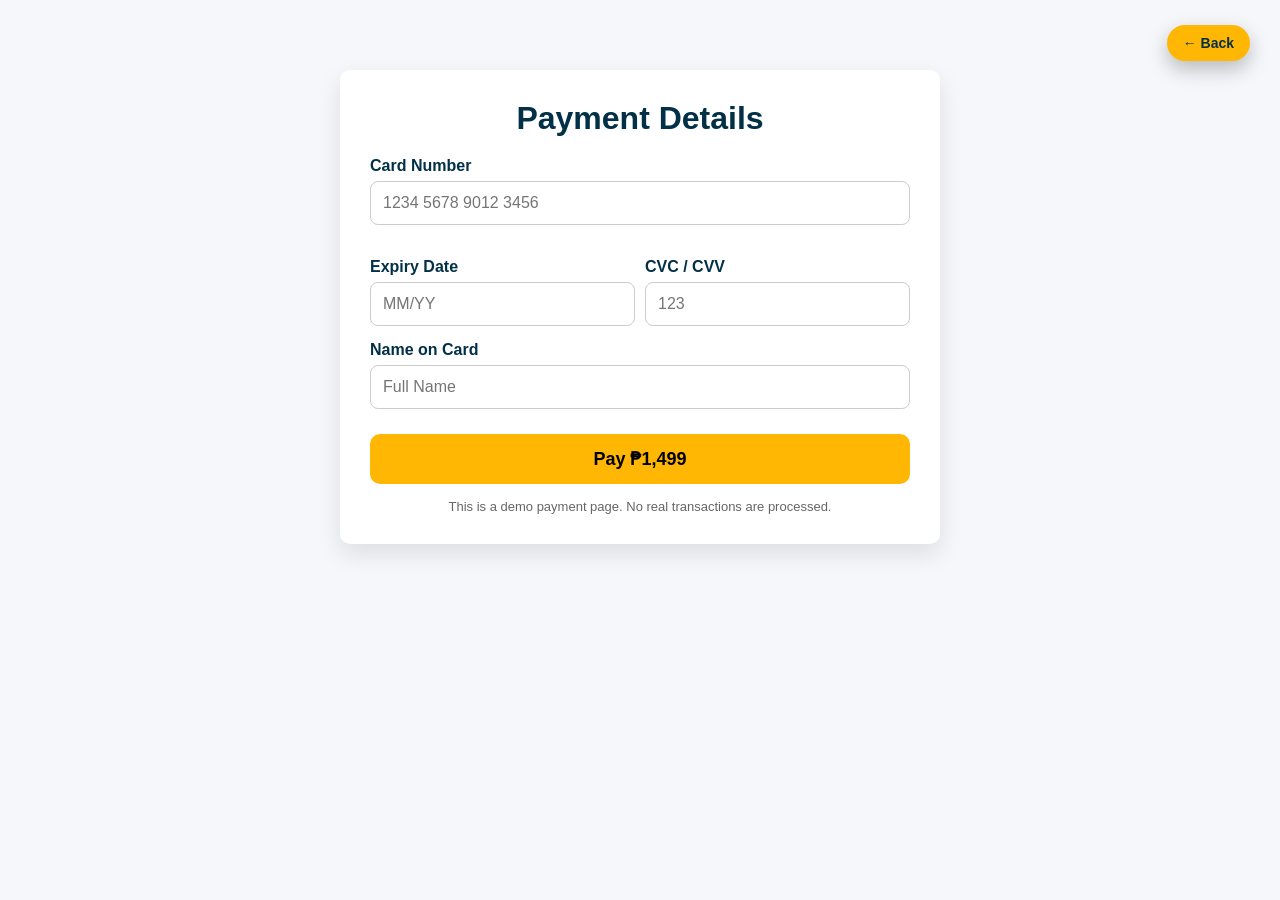
<file: payment.html>
<!DOCTYPE html>
<html lang="en">
<head>
  <meta charset="UTF-8">
  <title>Payment | ABM Launchpad</title>
  <meta name="viewport" content="width=device-width, initial-scale=1.0">
<link rel="icon" type="image/png" sizes="32x32" href="LAUNCHPAD (3).png">
<link rel="stylesheet" href="style.css">

  <style>
    body {
      font-family: Arial, sans-serif;
      background: #f5f7fa;
      margin: 0;
      padding: 70px;
    }

    .payment-container {
      max-width: 600px;
      margin: auto;
      background: #ffffff;
      border-radius: 10px;
      box-shadow: 0 10px 25px rgba(0,0,0,0.1);
      padding: 30px;
    }

    h1 {
      text-align: center;
      margin-bottom: 20px;
    }

    label {
      display: block;
      margin-top: 15px;
      font-weight: bold;
    }

    input {
      width: 100%;
      padding: 12px;
      margin-top: 6px;
      border-radius: 8px;
      border: 1px solid #ccc;
      font-size: 16px;
      box-sizing: border-box;
    }

    .row {
      display: flex;
      gap: 10px;
    }

    .row > div {
      flex: 1;
    }

    .pay-btn {
      margin-top: 25px;
      width: 100%;
      padding: 14px;
      background: #ffb703;
      border: none;
      border-radius: 10px;
      font-size: 18px;
      font-weight: bold;
      cursor: pointer;
    }

    .note {
      margin-top: 15px;
      font-size: 13px;
      color: #666;
      text-align: center;
    }
  </style>
</head>

<body>
    <a href="index.html" class="back-btn-global">← Back</a>


  <div class="payment-container">
    <h1>Payment Details</h1>

    <!-- Card Number -->
    <label>
      Card Number
      <input type="text" placeholder="1234 5678 9012 3456">
    </label>

    <!-- FIXED MIDDLE SECTION (HTML ONLY) -->
    <div class="row">
      <div>
        <label>
          Expiry Date
          <input type="text" placeholder="MM/YY">
        </label>
      </div>

      <div>
        <label>
          CVC / CVV
          <input type="text" placeholder="123">
        </label>
      </div>
    </div>

    <!-- Name -->
    <label>
      Name on Card
      <input type="text" placeholder="Full Name">
    </label>

    <form action="module.html">
  <button type="submit" class="pay-btn">
    Pay ₱1,499
  </button>
</form>




    <p class="note">
      This is a demo payment page. No real transactions are processed.
    </p>
  </div>

</body>
</html>
</file>
<file: style.css>
:root {
  --light: #8ecae6;
  --primary: #219ebc;
  --dark: #023047;
  --yellow: #ffb703;
  --orange: #fb8500;
}

* {
  margin: 0;
  padding: 0;
  box-sizing: border-box;
  font-family: "Segoe UI", sans-serif;
}

body {
  color: var(--dark);

  background: linear-gradient(
      rgba(0, 0, 0, 0.55),
      /* black tint */ rgba(0, 0, 0, 0.55)
    ),
    url("https://www.ciit.edu.ph/wp-content/uploads/2023/04/abm-students-using-apps-during-their-studies-1536x1024.jpg"); /* 👈 your image */

  background-size: cover;
  background-position: center;
  background-repeat: no-repeat;
  background-attachment: fixed;
}

/* NAVBAR */
.navbar {
  position: fixed;
  top: 0;
  width: 100%;
  z-index: 1000;
  background: rgba(255, 183, 3, 0.9);
  height: 80px;
  display: flex;
  align-items: center;
}

.navbar {
  backdrop-filter: blur(6px);
}


.nav-container {
  max-width: 1400px; /* wider */
  margin: auto;
  padding: 0 3rem; /* more breathing room */
  width: 100%;
  display: flex;
  justify-content: space-between;
  align-items: center;
}

.logo {
  height: 80px;
}

.nav-links {
  display: flex;
  align-items: center;
  gap: 2.2rem; /* spread links */
}

.nav-links a {
  color: #fff;
  text-decoration: none;
  font-size: 0.95rem;
  font-weight: 500;
}

.nav-btn {
  padding: 0.5rem 1.4rem;
  background: var(--dark); /* 🔥 fill */
  border: 2px solid var(--yellow);
  border-radius: 999px;

  color: #fff; /* readable text */
  font-weight: 600;
  text-decoration: none;
}

.nav-btn:hover {
  background: var(--primary);
  transform: translateY(-2px);
  transition: 0.25s ease;
}

.navbar {
  backdrop-filter: blur(6px);
}

.hero {
  height: 100vh;
  background: linear-gradient(rgba(2, 48, 71, 0.6), rgba(2, 48, 71, 0.6)),
    url("../images/hero.jpg");
  background-size: cover;
  background-position: center;
  background-repeat: no-repeat;

  display: flex;
  align-items: center;
  justify-content: center;
  text-align: center;

  padding-top: 80px; /* accounts for fixed navbar */
}

.hero-content {
  position: relative;
  z-index: 1;
  color: #fff;
  padding: 2rem;
  max-width: 800px;
}

.hero-content h1 {
  font-size: 3.5rem;
  font-weight: 800;
  letter-spacing: 2px;
}

.hero-content p {
  margin: 1.5rem auto;
  font-size: 1.1rem;
  max-width: 600px;
}

.hero-btn {
  display: inline-block;
  margin-top: 1rem;
  padding: 0.9rem 2rem;
  background: var(--primary);
  color: #fff;
  text-decoration: none;
  font-weight: bold;
  border-radius: 4px;
}

.hero-btn:hover {
  background: var(--yellow);
  transform: translateY(-2px);
  transition: 0.25s ease;
}

/* RESPONSIVE */
@media (max-width: 768px) {
  .hero-content h1 {
    font-size: 2.4rem;
  }

  .nav-links {
    display: none;
  }
}

/* SECTION 2 - ABOUT */
.about-section {
  padding: 6rem 2rem;
  background: #fff;
}

.about-container {
  max-width: 1200px;
  margin: auto;
  display: grid;
  grid-template-columns: 1.1fr 0.9fr;
  gap: 4rem;
  align-items: center;
}

.about-image img {
  width: 100%;
  height: auto;
  border-radius: 6px;
  object-fit: cover;
}

.about-text {
  text-align: left;
}

.about-logo {
  height: 60px;
  margin-bottom: 2rem;
}

.about-quote {
  font-size: 1.05rem;
  line-height: 1.9;
  color: var(--dark);
  letter-spacing: 0.5px;
}

.about-author {
  margin-top: 1.5rem;
  font-weight: bold;
  color: var(--primary);
}

/* RESPONSIVE */
@media (max-width: 900px) {
  .about-container {
    grid-template-columns: 1fr;
    gap: 2.5rem;
  }

  .about-text {
    text-align: center;
  }

  .about-logo {
    margin: 0 auto 1.5rem;
  }
}

/* SECTION 3 - WHY ABM LAUNCHPAD */
.why-section {
  background: #fff;
}

.why-container {
  display: grid;
  grid-template-columns: 3fr 1.2fr;
  min-height: 100vh;
}

.why-content {
  padding: 5rem 4rem;
}

.why-content h2 {
  font-size: 2.6rem;
  letter-spacing: 1px;
  color: var(--dark);
  margin-bottom: 1.5rem;
}

.why-intro {
  max-width: 700px;
  font-size: 1rem;
  line-height: 1.8;
  margin-bottom: 4rem;
  color: #555;
}

.why-grid {
  display: grid;
  grid-template-columns: repeat(3, 1fr);
  gap: 3rem 2rem;
}

.why-item {
  text-align: center;
}

.icon-circle {
  width: 60px;
  height: 60px;
  margin: 0 auto 1rem;
  border-radius: 50%;
  background: var(--primary);
  color: #fff;
  display: flex;
  align-items: center;
  justify-content: center;
  font-size: 1.5rem;
}

.why-item h4 {
  margin-bottom: 0.6rem;
  color: var(--dark);
}

.why-item p {
  font-size: 0.9rem;
  line-height: 1.6;
  color: #666;
}

/* RIGHT PANEL */
.why-side {
  background: #fb8500 center/cover no-repeat;
  position: relative;
}

.why-side-overlay {
  position: absolute;
  inset: 0;

  background: var(--orange) center / cover
    no-repeat;

  display: flex;
  flex-direction: column;
  align-items: center;
  justify-content: center;
  color: #fff;
  text-align: center;
}

.why-side-overlay h3 {
  font-size: 1.6rem;
  margin-bottom: 1.5rem;
  letter-spacing: 1px;
}

.side-btn {
  padding: 0.7rem 1.8rem;
  background: var(--yellow);
  color: var(--dark);
  font-weight: bold;
  text-decoration: none;
  border-radius: 30px;
}

.side-btn:hover {
  background: var(--light);
  transform: translateY(-2px);
  transition: 0.25s ease;
}

/* RESPONSIVE */
@media (max-width: 1000px) {
  .why-container {
    grid-template-columns: 1fr;
  }

  .why-side {
    min-height: 300px;
  }

  .why-grid {
    grid-template-columns: repeat(2, 1fr);
  }
}

@media (max-width: 600px) {
  .why-content {
    padding: 4rem 2rem;
  }

  .why-grid {
    grid-template-columns: 1fr;
  }

  .why-content h2 {
    font-size: 2rem;
  }
}

/* SECTION 4 - PROCESS */
.process-section {
  position: relative;
  min-height: 100vh;
  display: flex;
  align-items: center; /* vertical centering */
  background: url("../images/process.jpg") center / cover no-repeat;
  color: #fff;
}

.process-overlay {
  position: absolute;
  inset: 0;
  background: linear-gradient(
    90deg,
    rgba(2, 48, 71, 0.9),
    rgba(251, 133, 0, 0.85)
  );
}

.process-container {
  position: relative;
  z-index: 1;
  width: 100%;
  max-width: 1400px; /* wider */
  margin: auto;
  padding: 6rem 5rem; /* more breathing room */
  display: grid;
  grid-template-columns: 1.3fr 0.7fr;
  align-items: center;
  gap: 4rem;
}

/* LEFT STEPS */
.process-steps {
  display: flex;
  flex-direction: column;
  gap: 3rem;
}

.process-step {
  display: grid;
  grid-template-columns: 48px 1fr;
  column-gap: 1.5rem;
  align-items: flex-start;
}

.step-icon {
  width: 42px;
  height: 42px;
  border-radius: 50%;
  background: var(--primary);
  display: flex;
  align-items: center;
  justify-content: center;
  font-size: 1.1rem;
  margin-top: 2px; /* aligns with title */
}

.step-text h4 {
  font-size: 1.15rem;
  margin-bottom: 0.4rem;
}

.step-text p {
  font-size: 1rem;
  line-height: 1.7;
  opacity: 0.9;
}

/* RIGHT CONTENT */
.process-content {
  text-align: center;
}

.process-content h2 {
  font-size: 4rem;
  font-weight: 900;
  letter-spacing: 3px;
  line-height: 1.15;
  margin-bottom: 2.5rem;
}

.process-btn {
  display: inline-flex; /* makes it behave like a button */
  align-items: center;
  justify-content: center;

  padding: 1rem 3rem;
  background: var(--light);
  color: var(--dark);

  text-decoration: none; /* 🚨 this is the key line */
  font-weight: 700;
  font-size: 1rem;

  border-radius: 6px;
  border: none;
  cursor: pointer;
}

.process-btn:hover {
  background: var(--yellow);
  transform: translateY(-2px);
  transition: 0.25s ease;
}

/* RESPONSIVE */
@media (max-width: 900px) {
  .process-container {
    grid-template-columns: 1fr;
    text-align: center;
  }

  .process-step {
    justify-content: center;
  }

  .process-steps {
    align-items: center;
  }
}

@media (max-width: 600px) {
  .process-content h2 {
    font-size: 2.2rem;
  }
}

/* SECTION 5 - PRICING */
.pricing-section {
  background: #fff;
  padding: 6rem 2rem;
}

.pricing-container {
  max-width: 1100px;
  margin: auto;
  display: grid;
  grid-template-columns: 1fr 1fr;
  gap: 4rem;
  align-items: center;
}

/* PRICE CARD */
.price-card {
  border: 2px solid var(--primary);
  border-radius: 16px;
  padding: 3rem 2.5rem;
  text-align: center;
  box-shadow: 0 10px 25px rgba(0, 0, 0, 0.08);
}

.price-card h3 {
  font-size: 1.5rem;
  margin-bottom: 1rem;
  color: var(--dark);
}

.price {
  font-size: 3rem;
  font-weight: 800;
  color: var(--orange);
  margin-bottom: 0.3rem;
}

.price-sub {
  font-size: 0.95rem;
  color: #666;
  margin-bottom: 2rem;
}

.price-features {
  list-style: none;
  margin-bottom: 2.5rem;
}

.price-features li {
  margin: 0.6rem 0;
  font-size: 0.95rem;
  color: #444;
}

.price-btn {
  display: inline-block;
  padding: 0.8rem 2.2rem;
  background: var(--primary);
  color: #fff;
  font-weight: bold;
  text-decoration: none;
  border-radius: 30px;
}

.price-btn:hover {
  background: var(--yellow);
  transform: translateY(-2px);
  transition: 0.25s ease;
}

/* WHY TEXT */
.why-text h2 {
  font-size: 2.2rem;
  margin-bottom: 1.5rem;
  color: var(--dark);
}

.why-list {
  list-style: none;
}

.why-list li {
  margin: 1rem 0;
  font-size: 1rem;
  color: #555;
}

/* RESPONSIVE */
@media (max-width: 900px) {
  .pricing-container {
    grid-template-columns: 1fr;
    text-align: center;
  }

  .why-list {
    text-align: left;
    max-width: 400px;
    margin: auto;
  }
}

/* GLOBAL SVG ICON SIZE FIX */
.icon-circle svg,
.step-icon svg {
  width: 20px;
  height: 20px;
}

/* Optional: even smaller for mobile */
@media (max-width: 600px) {
  .icon-circle svg,
  .step-icon svg {
    width: 16px;
    height: 16px;
  }
}

.row {
  display: grid;
  grid-template-columns: 2fr 1fr;
  gap: 12px;
  margin-top: 18px;
}

.back-btn-global {
  position: fixed;
  top: 25px;
  right: 30px;

  font-size: 14px;
  font-weight: 600;
  text-decoration: none;

  color: #023047;
  background: #ffb703;

  padding: 10px 16px;
  border-radius: 999px;

  box-shadow: 0 8px 20px rgba(0,0,0,0.25);
  z-index: 2000;
}

.back-btn-global:hover {
  background: #fb8500;
  color: #fff;
}

.pay-btn {
  margin-top: 25px;
  width: 100%;
  padding: 14px;
  background: #ffb703;
  border: none;
  border-radius: 10px;
  font-size: 18px;
  font-weight: bold;
  cursor: pointer;
}

.pay-btn:hover {
  background: #fb8500; /* darker orange */
}

.pay-btn:active {
  background: #f77f00; /* pressed effect */
  transform: scale(0.98);
}

.pay-btn {
  transition: background 0.25s ease, transform 0.1s ease;
}

.video-wrapper {
  width: 100%;
  aspect-ratio: 16 / 9;
  background: #000;
  border-radius: 12px;
  overflow: hidden;
  margin-bottom: 30px;
}

.video-wrapper video {
  width: 100%;
  height: 100%;
  object-fit: cover;
  display: block;
}
</file>
